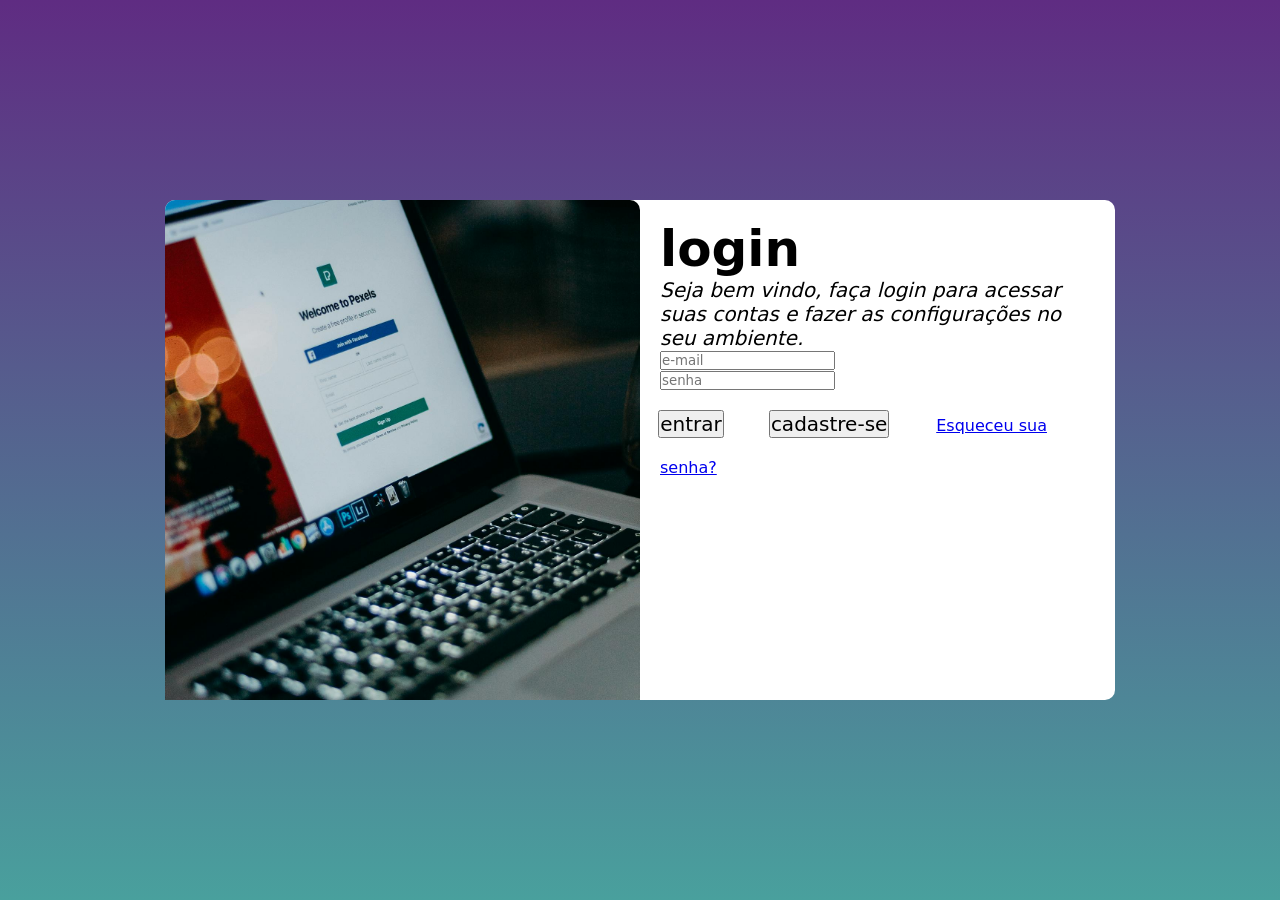
<file: index.html>
<!DOCTYPE html>
<html lang="pt-br">
<head>
    <meta charset="UTF-8">
    <meta name="viewport" content="width=device-width, initial-scale=1.0">
    <link rel="stylesheet" href="tela_login.css">
    <link rel="stylesheet" href="media_tablet.css">
    <link rel="shortcut icon" href="favicon.png" type="image/x-icon">
    <title>tela de login</title>
</head>
<body>
    <main>
        <section id="login">
            <div id="imagem">
                <!--aki vai a imagem-->
            </div>
            <div id="formulario">
                <h1>login</h1>
                <p>Seja bem vindo, faça login para acessar suas contas e fazer as configurações no seu ambiente.</p>

                <form action="login.php" method="post" >
                    <input type="email" placeholder="e-mail"><br>
                    <input type="password" placeholder="senha"><br>
                    <button>entrar</button>
                    <button>cadastre-se</button>
                    <a href="#">Esqueceu sua senha?</a>
                </form>
            </div>
            
            </div>
        </section>
    </main>
</body>
</html>
</file>
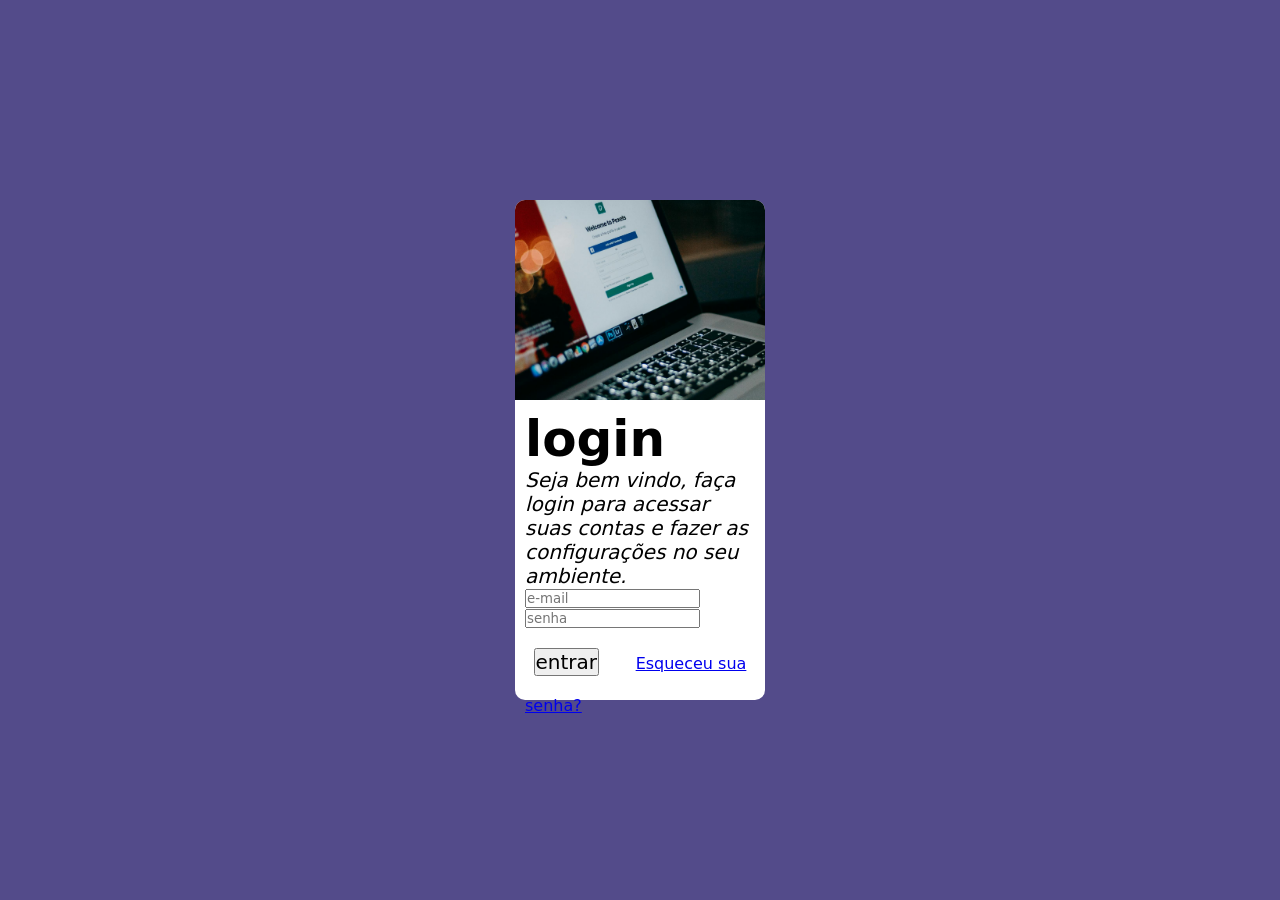
<file: tela_login.html>
<!DOCTYPE html>
<html lang="pt-br">
<head>
    <meta charset="UTF-8">
    <meta name="viewport" content="width=device-width, initial-scale=1.0">
    <link rel="stylesheet" href="tela_login.css">
    <link rel="shortcut icon" href="favicon.png" type="image/x-icon">
    <title>tela de login</title>
</head>
<body>
    <main>
        <section id="login">
            <div id="imagem">
                <!--aki vai a imagem-->
            </div>
            <div id="formulario">
                <h1>login</h1>
                <p>Seja bem vindo, faça login para acessar suas contas e fazer as configurações no seu ambiente.</p>

                <form action="login.php" method="post" >
                    <input type="email" placeholder="e-mail"><br>
                    <input type="password" placeholder="senha"><br>
                    <button>entrar</button>
                    <a href="#">Esqueceu sua senha?</a>
                </form>
            </div>
            
            </div>
        </section>
    </main>
</body>
</html>
</file>
<file: tela_login.css>
@charset "utf-8";
/*mobile first*/
*{
    font-family: system-ui, -apple-system, BlinkMacSystemFont, 'Segoe UI', Roboto, Oxygen, Ubuntu, Cantarell, 'Open Sans', 'Helvetica Neue', sans-serif;
    margin: 0;
    padding: 0;
    box-sizing: border-box;
}

body,html{
    background-color: rgb(83, 75, 138);
    height: 100vh;
    width: 100vw;
}

    p{
        font-size: 20px;
        font-style: italic;
    }
    button{
        font-size: 20px;
        margin: 20px;
        position: relative;
        left: -8%;
    }
main{
    position: relative;
    height: 100vh;
    width: 100vw;

}

section#login{
    position: absolute;
    top: 50%;
    left: 50%;
    transform: translate(-50%,-50%);
    background-color: white;
    width: 250px;
    height: 500px;
    border-radius: 10px;

    
    transition-timing-function: ease;
}

section#login div#imagem{
    display:block;
    background-image:url(imagens/tela_login.jpg); 
    background-size: cover;
    background-position:left center;
    height: 200px;
    border-radius: 10px 10px 0 0;
}
h1{
        font-size: 50px;
    }
    p{
        font-size: 20px;
        font-style: italic;
    }
    button{
        font-size: 20px;
        margin: 20px;
        position: relative;
        left: -5%;
    }

div#formulario{
    display: block;
    padding: 10px;

}
</file>
<file: media_tablet.css>
@charset "UTF-8";
 /*typical device breakpoints 
 peuqenas telas: 320px - 480px
 tablets: 481px - 768px 
 desktop: 962px - 1200px
    large desktop: 1201px ou mais
 */
 @media screen and (min-width: 768px) and (max-width: 992px){
    body{
            background-image: linear-gradient(to top,#49a09d,#5f2c82);
        }
    h1{
        font-size: 50px;
    }
    p{
        font-size: 20px;
        font-style: italic;
    }
    button{
        font-size: 20px;
        margin: 20px;
        position: relative;
        left: -8%;
    }

    section#login{
        width: 90vw;
    }
    section#login div#imagem{
        float: left;
        width: 60%;
        height: 100%;
    }


        div#formulario{
            float: right;
            width: 40%;
            height: 100%;
            padding: 20px;
    }
    }  

    @media screen and (min-width: 992px){
        body{
            background-image: linear-gradient(to top,#49a09d,#5f2c82);
        }
        section#login{
            width: 950px;
        }
        section#login div#imagem{
            float: left;
            width: 50%;
            height: 100%;
        }
    
    
            div#formulario{
                float: right;
                width: 50%;
                height: 100%;
                padding: 20px;
        }
    }
</file>
